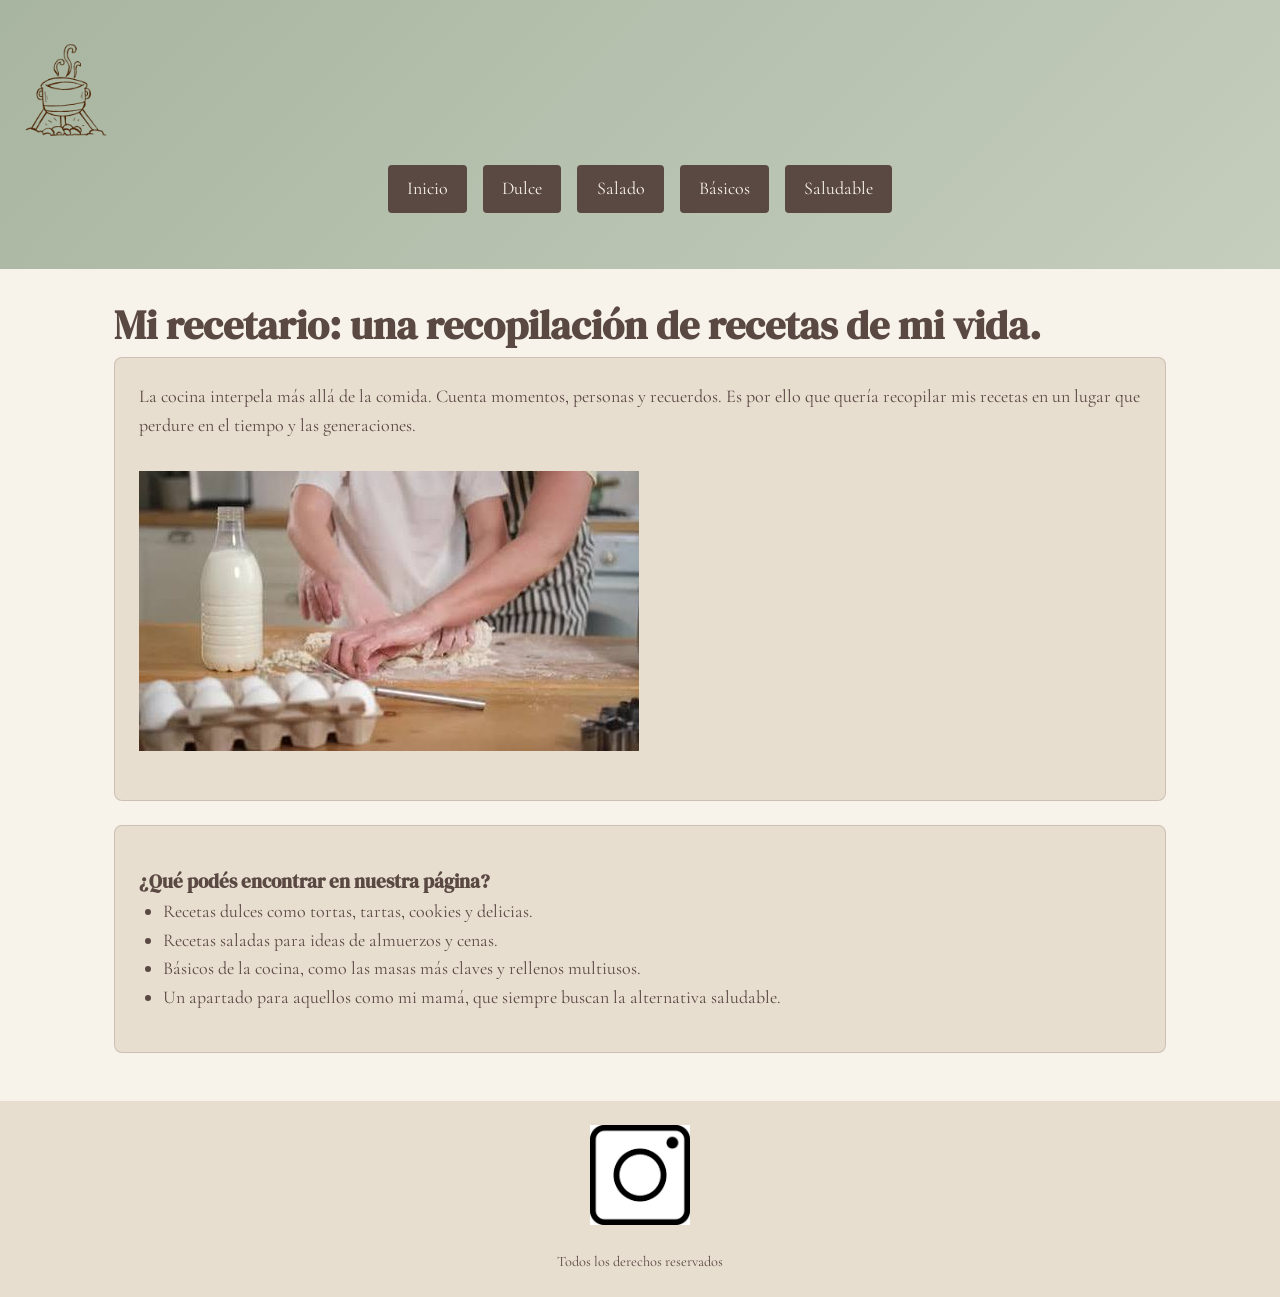
<file: index.html>
<!DOCTYPE html>
<html lang="es">

<head>
    <meta charset="UTF-8">
    <meta name="viewport" content="width=device-width, initial-scale=1.0">
    <title>Recetario | Inicio</title>
    <link rel="stylesheet" href="./styles/styles.css">
</head>

<body class="texto-general">

    <header class="encabezado-principal">

        <img
            class="foto-logo"
            src="./imagenes/logo.webp"
            alt="Logo de la página, un caldero sobre el fuego">

        <nav class="navegacion-principal">
            <ul class="lista-navegacion">
                <li><a class="btn-principal" href="#">Inicio</a></li>
                <li><a class="btn-principal" href="./pages/dulce.html">Dulce</a></li>
                <li><a class="btn-principal" href="./pages/salado.html">Salado</a></li>
                <li><a class="btn-principal" href="./pages/basicos.html">Básicos</a></li>
                <li><a class="btn-principal" href="./pages/saludable.html">Saludable</a></li>
            </ul>
        </nav>

    </header>

    <main class="contenido-principal">

        <h1 class="titulo-principal">
            Mi recetario: una recopilación de recetas de mi vida.
        </h1>

        <section class="seccion-presentacion">

            <article class="articulo-presentacion">
                <p class="parrafo-receta">
                    La cocina interpela más allá de la comida. Cuenta momentos,
                    personas y recuerdos. Es por ello que quería recopilar mis
                    recetas en un lugar que perdure en el tiempo y las generaciones.
                </p>
            </article>

            <img
                class="imagen-presentacion"
                src="./imagenes/familia-cocina.jpg"
                alt="Imagen de un adulto y un niño cocinando juntos">

        </section>


        <section class="seccion-informativa">

            <h2 class="subtitulo-receta">
                ¿Qué podés encontrar en nuestra página?
            </h2>

            <article class="articulo-informativo">
                <ul class="lista-categorias">
                    <li>Recetas dulces como tortas, tartas, cookies y delicias.</li>
                    <li>Recetas saladas para ideas de almuerzos y cenas.</li>
                    <li>Básicos de la cocina, como las masas más claves y rellenos multiusos.</li>
                    <li>Un apartado para aquellos como mi mamá, que siempre buscan la alternativa saludable.</li>
                </ul>
            </article>

        </section>

    </main>

    <footer class="pie-pagina">

        <ul class="lista-redes">
            <li> <a href="https://www.instagram.com/maggiealmiron_?utm_source=ig_web_button_share_sheet&stkn=ZDNlZDc0MzIxNw=="target="_blank"rel="noopener noreferrer">
                 <img class="foto-logo" src="./imagenes/instagram.png" alt="Logo de Instagram">
                </a>
            </li>
        </ul>

        <p class="texto-pie">Todos los derechos reservados</p>

    </footer>

</body>
</html>
</file>
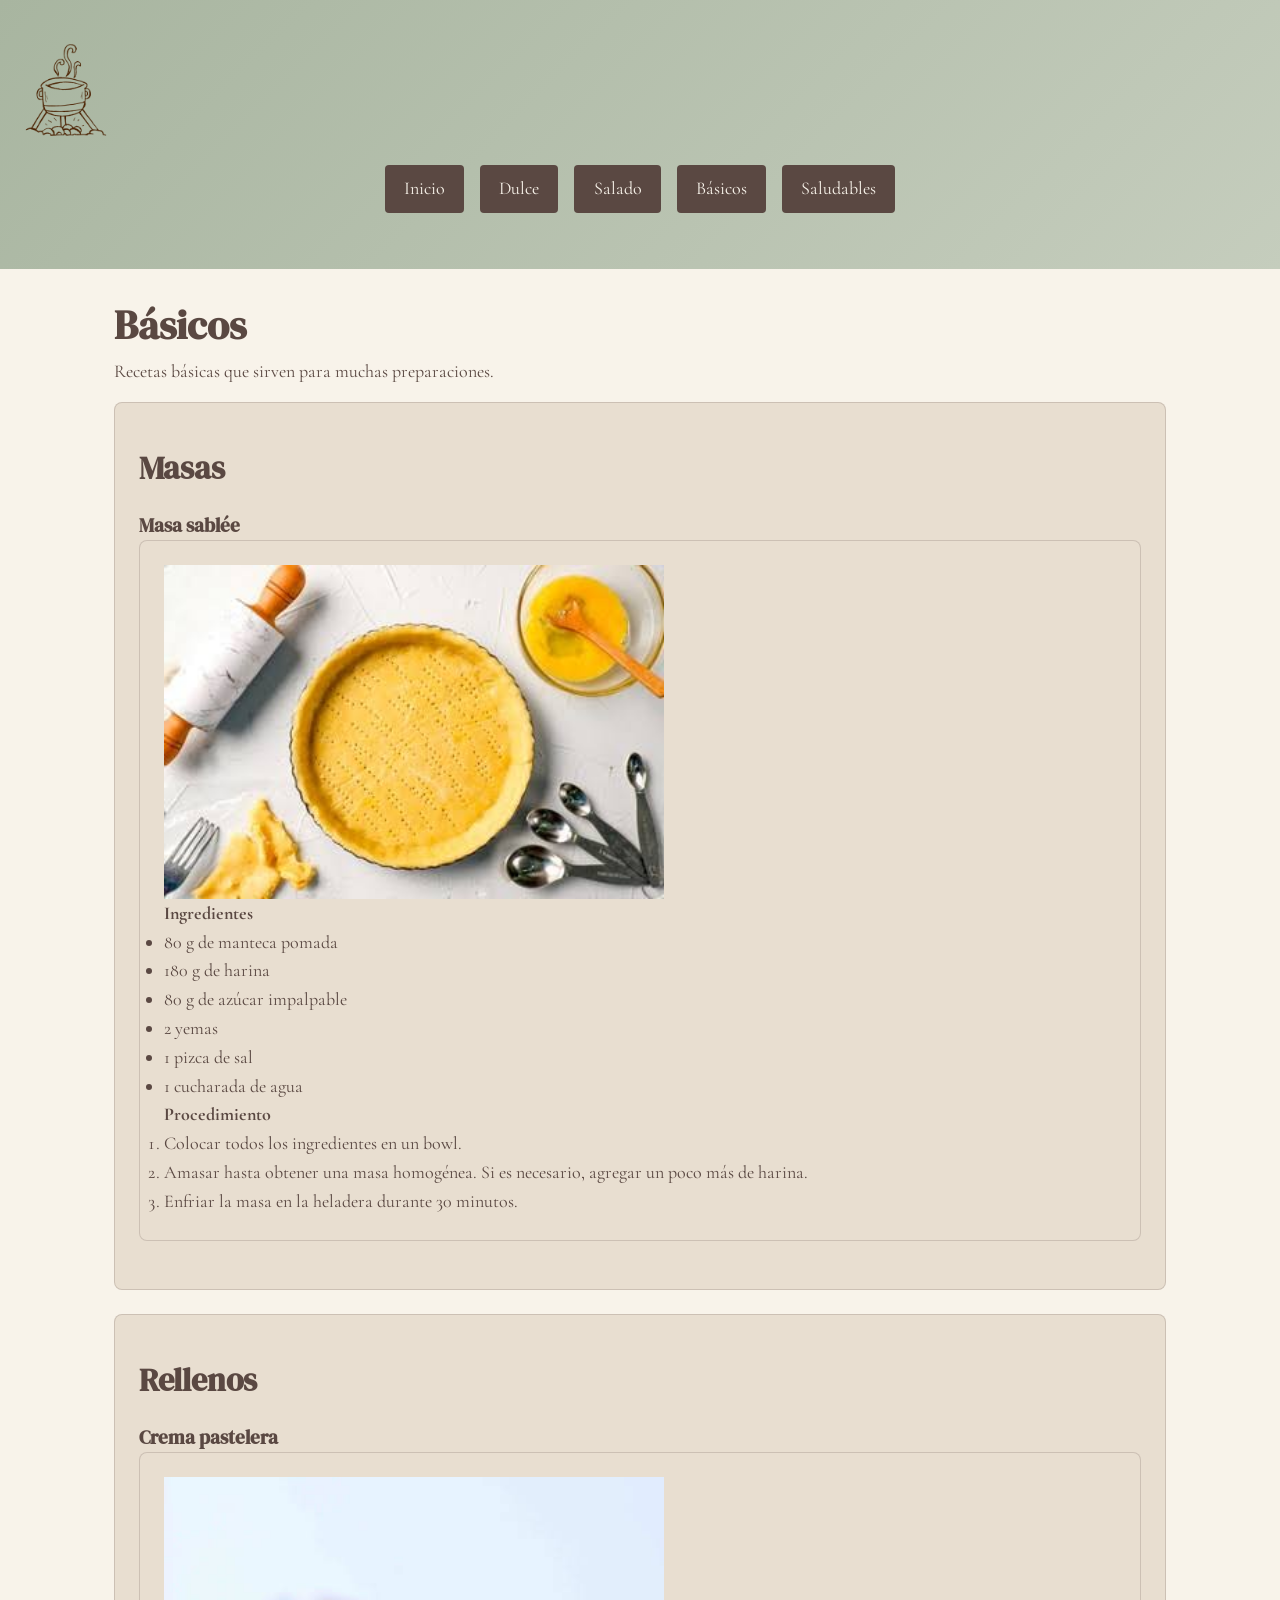
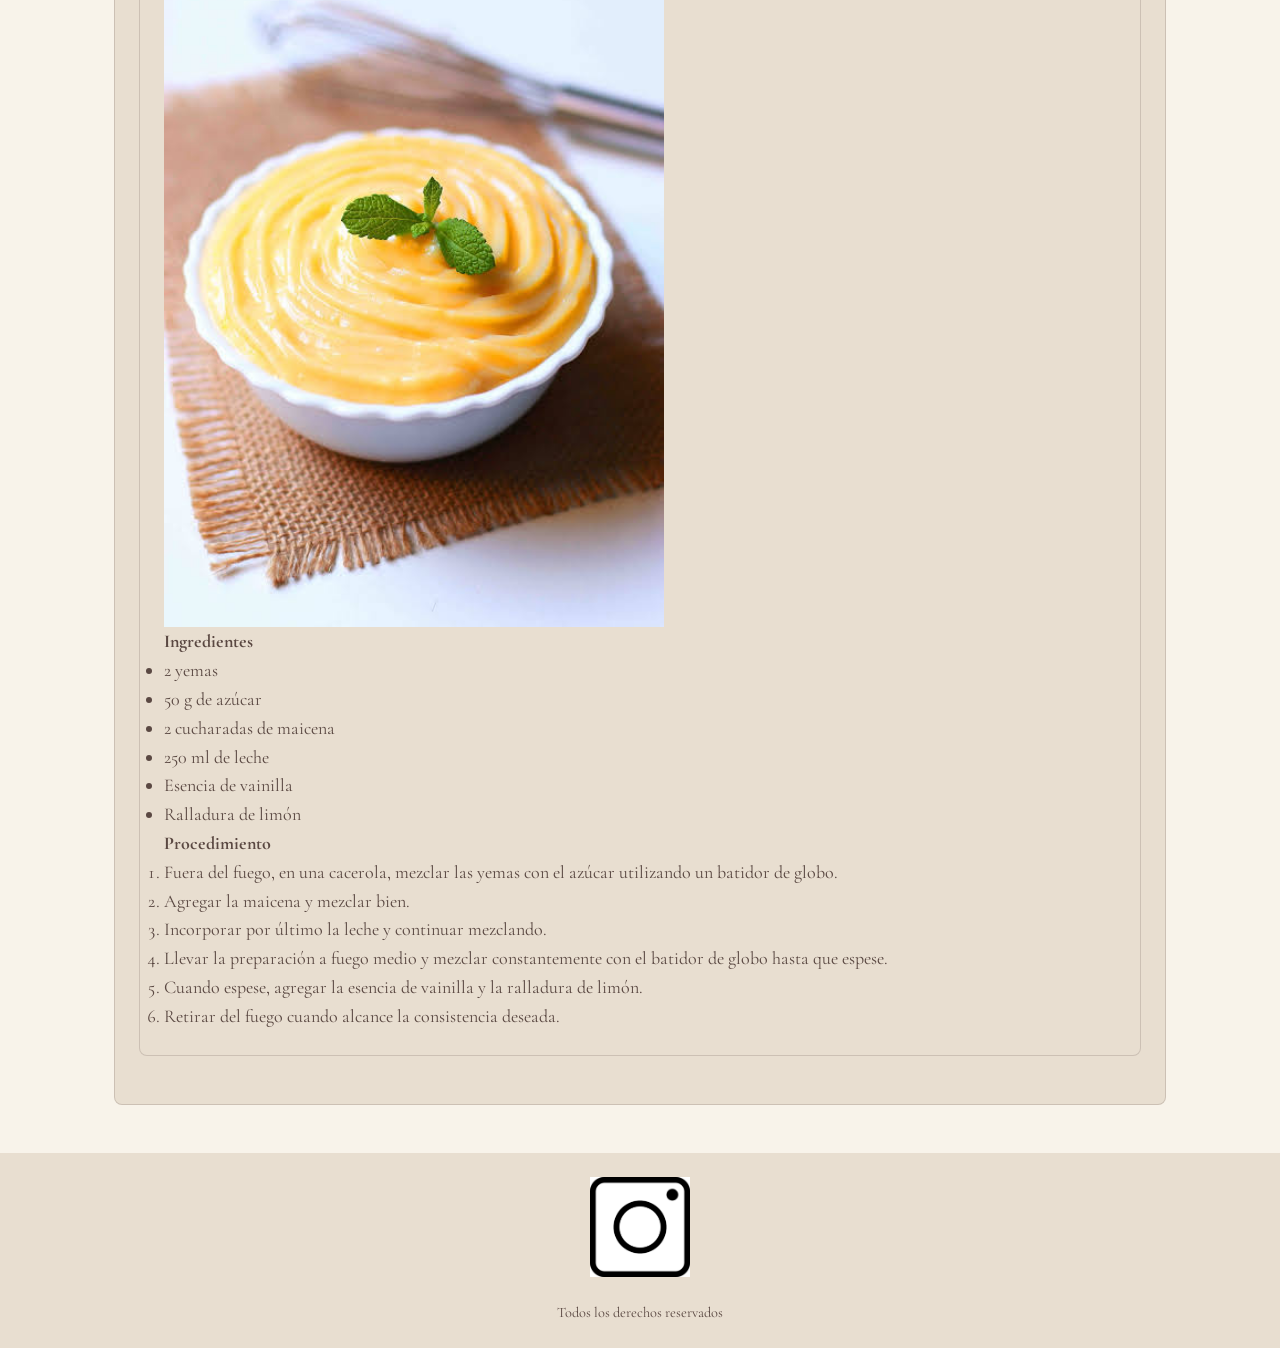
<file: pages/basicos.html>
<!DOCTYPE html>
<html lang="es">
<head>
    <meta charset="UTF-8">
    <meta name="viewport" content="width=device-width, initial-scale=1.0">
    <title>Recetario | Básicos</title>
    <link rel="stylesheet" href="../styles/styles.css">
</head>

<body class="texto-general">
    <header class="encabezado-principal">
        <img class="foto-logo" src="../imagenes/logo.webp" alt="Logo de la página, un caldero sobre el fuego">

        <nav class="navegacion-principal">
            <ul class="lista-navegacion">
                <li><a class="btn-principal" href="../index.html">Inicio</a></li>
                <li><a class="btn-principal" href="dulce.html">Dulce</a></li>
                <li><a class="btn-principal" href="salado.html">Salado</a></li>
                <li><a class="btn-principal" href="#">Básicos</a></li>
                <li><a class="btn-principal" href="saludable.html">Saludables</a></li>
            </ul>
        </nav>
    </header>

    <main class="contenido-principal">
        <h1 class="titulo-principal">Básicos</h1>
        <p class="parrafo-receta">Recetas básicas que sirven para muchas preparaciones.</p>

        <section class="seccion-receta">
            <h2 class="subtitulo-categoria">Masas</h2>

            <article class="articulo-informativo">
                <h3 class="subtitulo-receta" id="masa-sablee">Masa sablée</h3>

                <section class="seccion-receta">
                    <img class="foto-receta imagen-general" src="../imagenes/masa_sablee.jpg" alt="Foto de una tartera con masa sablée estirada por encima.">

                    <h4>Ingredientes</h4>
                    <ul>
                        <li>80 g de manteca pomada</li>
                        <li>180 g de harina</li>
                        <li>80 g de azúcar impalpable</li>
                        <li>2 yemas</li>
                        <li>1 pizca de sal</li>
                        <li>1 cucharada de agua</li>
                    </ul>

                    <h4>Procedimiento</h4>
                    <ol>
                        <li>Colocar todos los ingredientes en un bowl.</li>
                        <li>Amasar hasta obtener una masa homogénea. Si es necesario, agregar un poco más de harina.</li>
                        <li>Enfriar la masa en la heladera durante 30 minutos.</li>
                    </ol>
                </section>
            </article>
        </section>

        <section class="seccion-receta">
            <h2 class="subtitulo-categoria">Rellenos</h2>

            <article class="articulo-informativo">
                <h3 class="subtitulo-receta" id="crema-pastelera">Crema pastelera</h3>

                <section class="seccion-receta">
                    <img class="foto-receta imagen-general" src="../imagenes/pastelera.jpg" alt="Foto de un bowl con crema pastelera.">

                    <h4>Ingredientes</h4>
                    <ul>
                        <li>2 yemas</li>
                        <li>50 g de azúcar</li>
                        <li>2 cucharadas de maicena</li>
                        <li>250 ml de leche</li>
                        <li>Esencia de vainilla</li>
                        <li>Ralladura de limón</li>
                    </ul>

                    <h4>Procedimiento</h4>
                    <ol>
                        <li>Fuera del fuego, en una cacerola, mezclar las yemas con el azúcar utilizando un batidor de globo.</li>
                        <li>Agregar la maicena y mezclar bien.</li>
                        <li>Incorporar por último la leche y continuar mezclando.</li>
                        <li>Llevar la preparación a fuego medio y mezclar constantemente con el batidor de globo hasta que espese.</li>
                        <li>Cuando espese, agregar la esencia de vainilla y la ralladura de limón.</li>
                        <li>Retirar del fuego cuando alcance la consistencia deseada.</li>
                    </ol>
                </section>
            </article>
        </section>
    </main>

    <footer class="pie-pagina">
        <ul class="lista-redes">
            <li>
                <a href="https://www.instagram.com/maggiealmiron_?utm_source=ig_web_button_share_sheet&stkn=ZDNlZDc0MzIxNw==" target="_blank" rel="noopener noreferrer">
                    <img class= "foto-logo" src="../imagenes/instagram.png" alt="Logo de Instagram">
                </a>
            </li>
        </ul>

        <p class="texto-pie">Todos los derechos reservados</p>
    </footer>
</body>
</html>
</file>
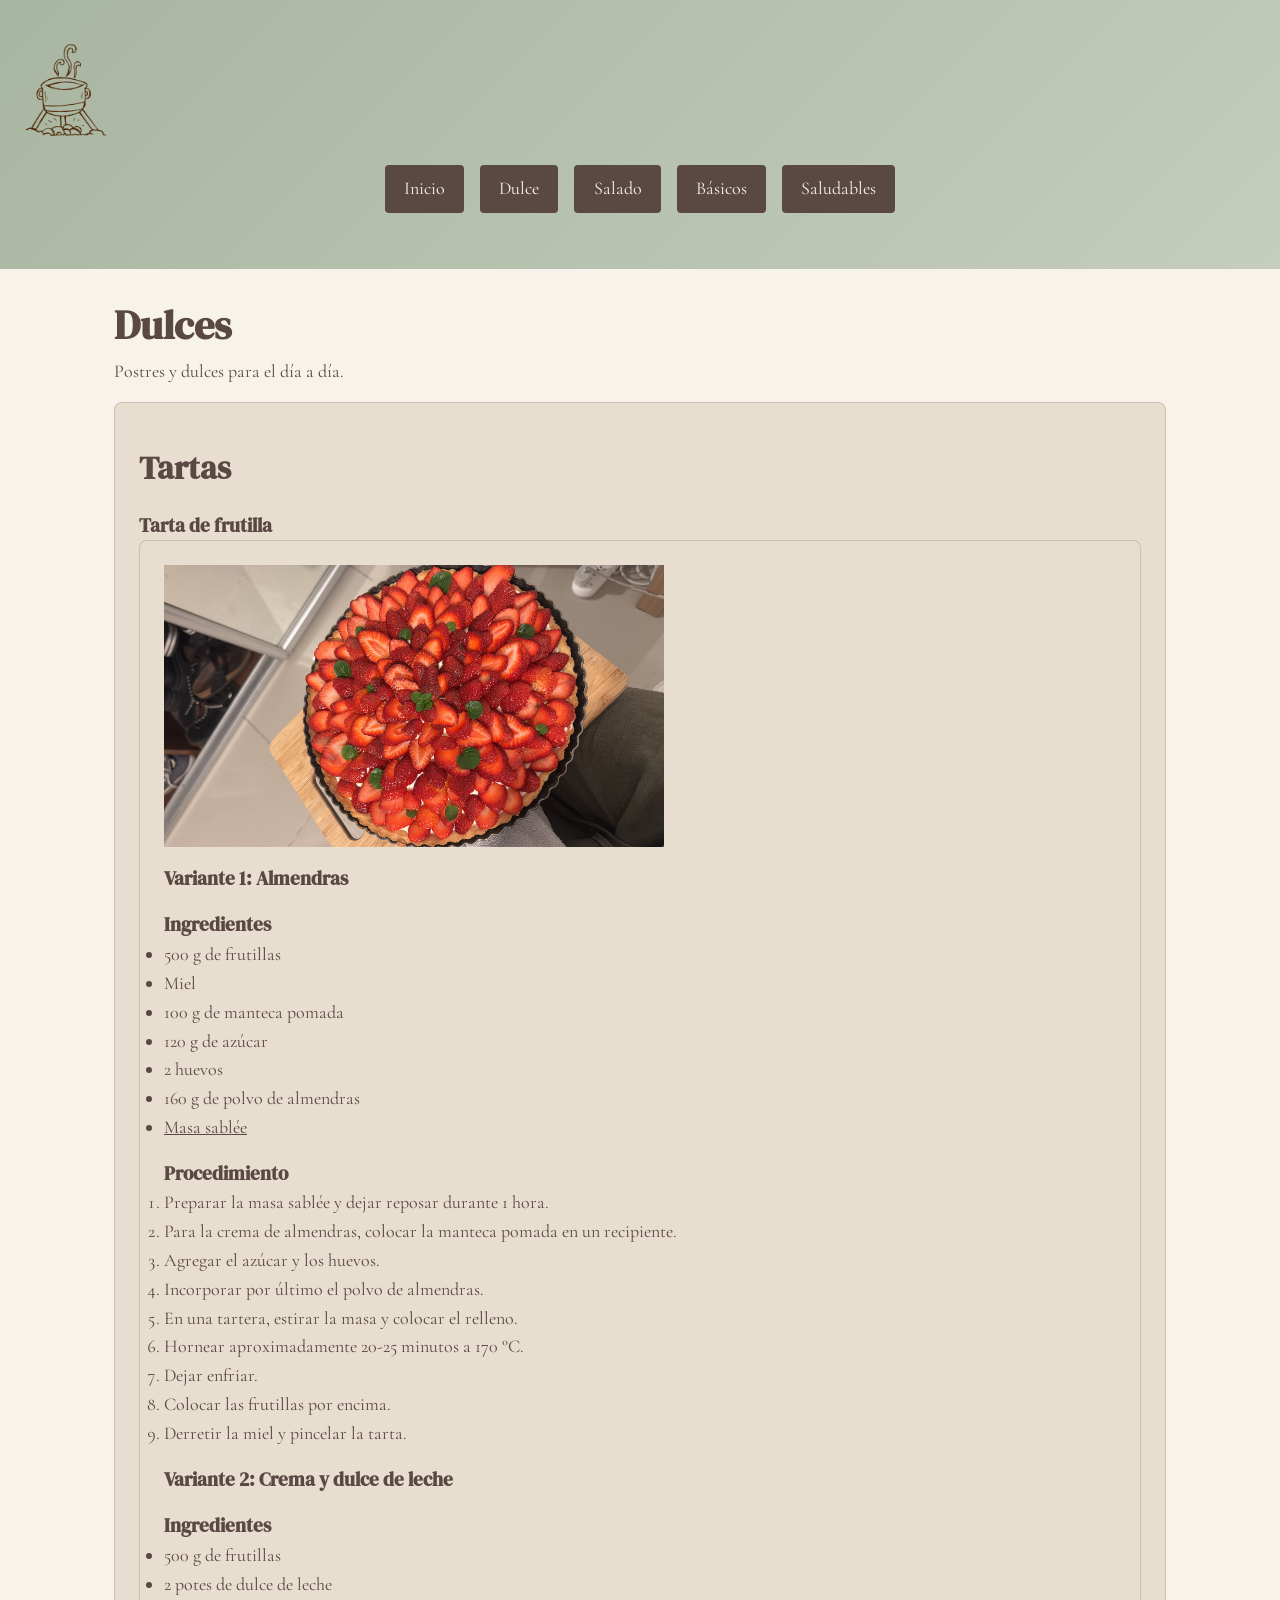
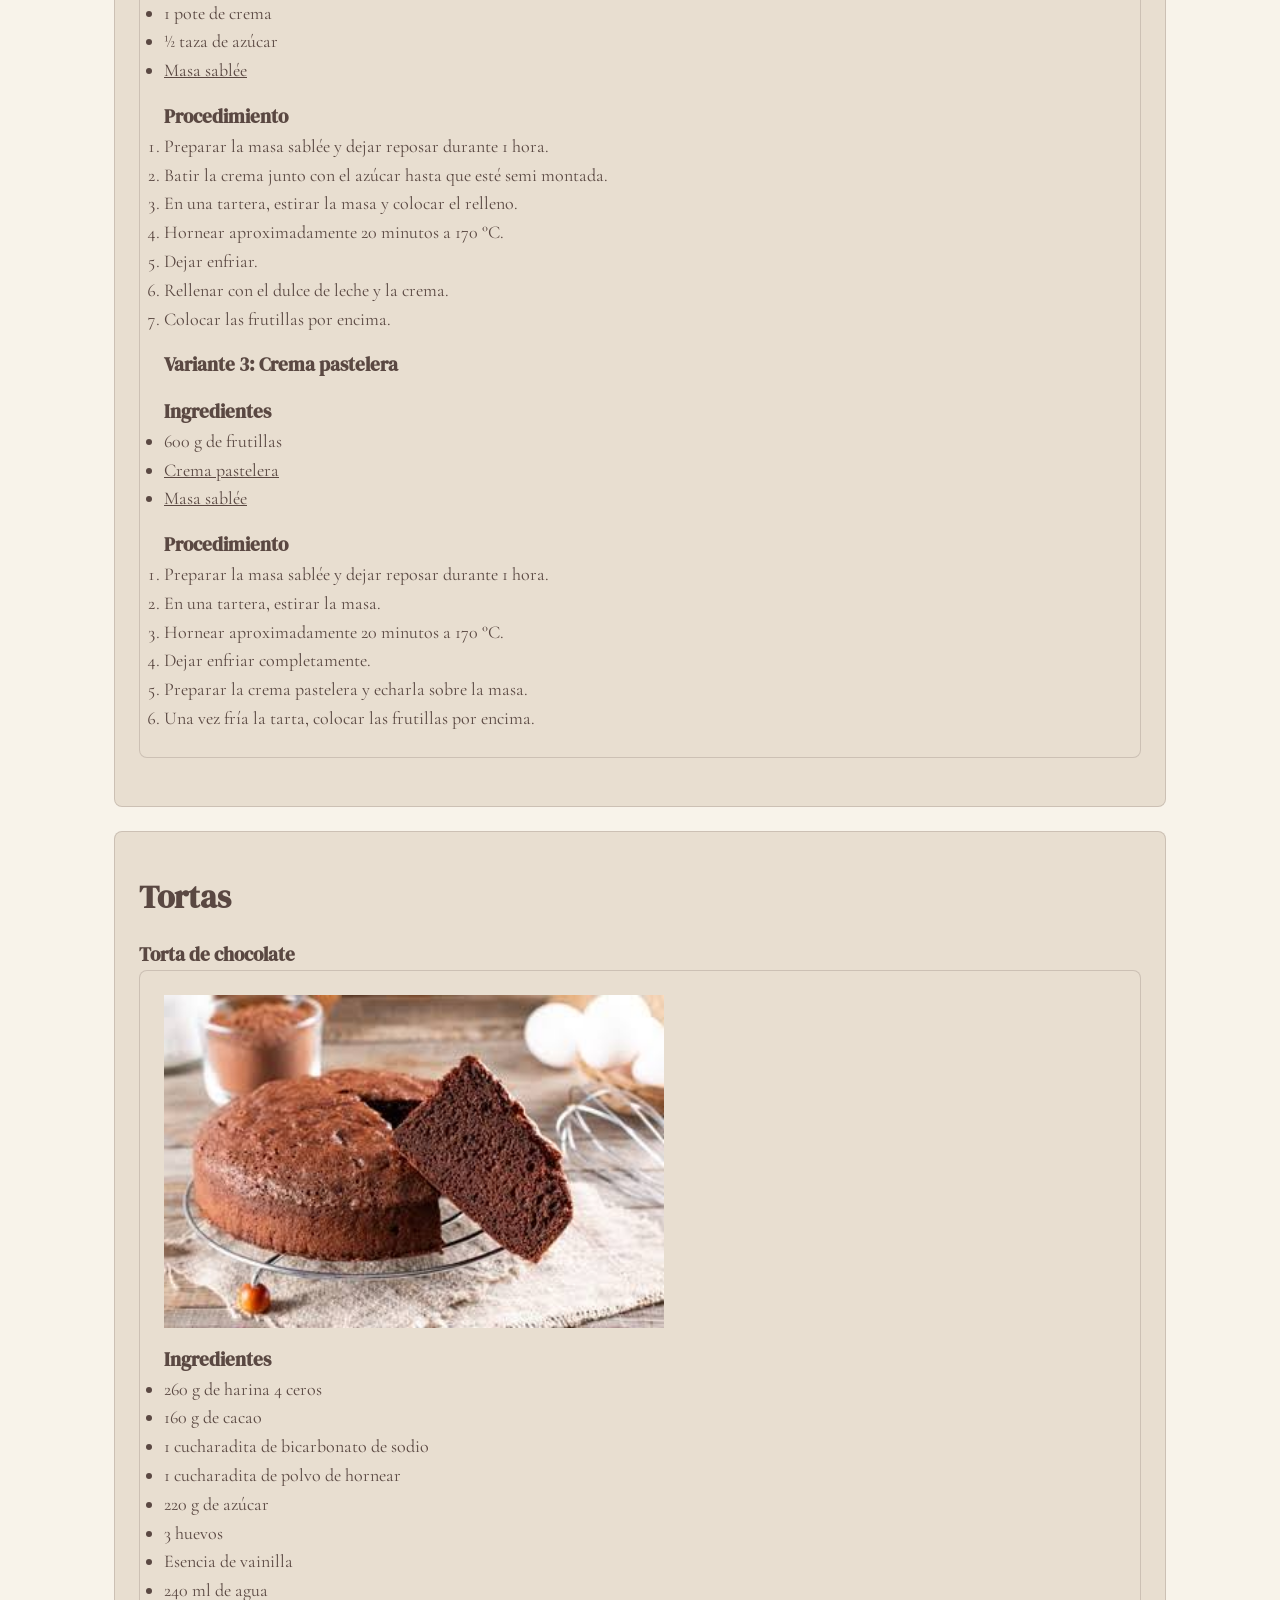
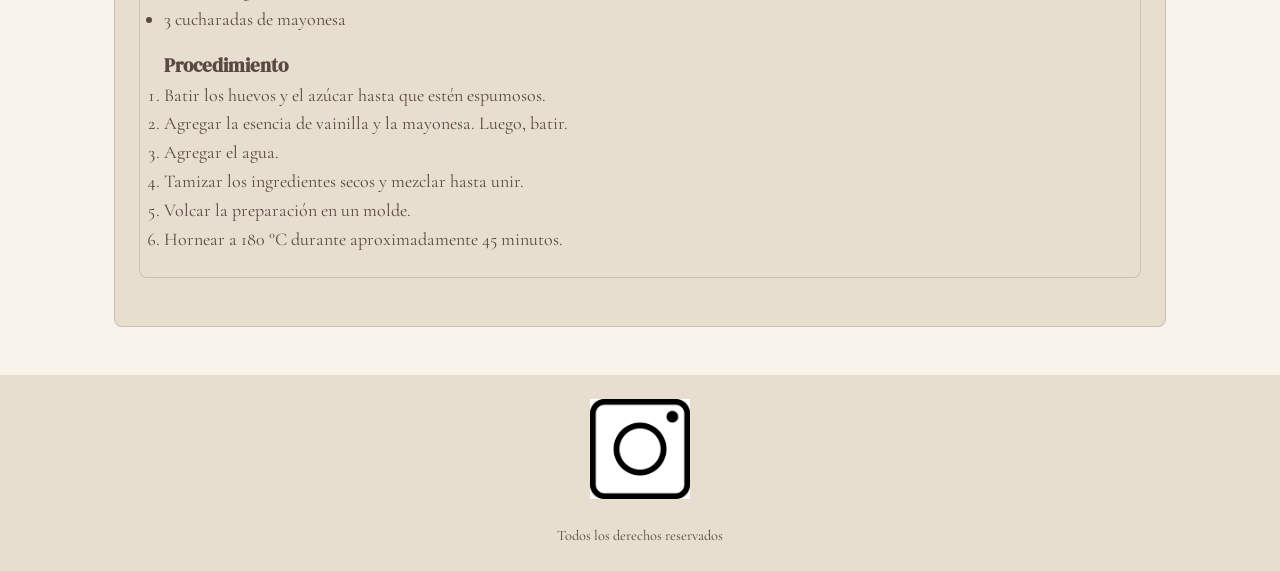
<file: pages/dulce.html>
<!DOCTYPE html>
<html lang="es">
<head>
    <meta charset="UTF-8">
    <meta name="viewport" content="width=device-width, initial-scale=1.0">
    <title>Recetario | Dulce</title>
    <link rel="stylesheet" href="../styles/styles.css">
</head>

<body class="texto-general">
    <header class="encabezado-principal">
        <img class="foto-logo" src="../imagenes/logo.webp" alt="Logo de la página, un caldero sobre el fuego">

        <nav class="navegacion-principal">
            <ul class="lista-navegacion">
                <li><a class="btn-principal" href="../index.html">Inicio</a></li>
                <li><a class="btn-principal" href="#">Dulce</a></li>
                <li><a class="btn-principal" href="salado.html">Salado</a></li>
                <li><a class="btn-principal" href="basicos.html">Básicos</a></li>
                <li><a class="btn-principal" href="saludable.html">Saludables</a></li>
            </ul>
        </nav>
    </header>

    <main class="contenido-principal">
        <h1 class="titulo-principal">Dulces</h1>
        <p class="parrafo-receta">Postres y dulces para el día a día.</p>

        <section class="seccion-receta">
            <h2 class="subtitulo-categoria">Tartas</h2>

            <article class="articulo-informativo">
                <h3 class="subtitulo-receta">Tarta de frutilla</h3>

                <section class="seccion-receta">
                    <img class="foto-receta imagen-general" src="../imagenes/tarta_fr_1.JPG" alt="Foto de una tarta de frutilla">

                    <h4 class="subtitulo-receta">Variante 1: Almendras</h4>
                    <h5 class="subtitulo-receta">Ingredientes</h5>
                    <ul>
                        <li>500 g de frutillas</li>
                        <li>Miel</li>
                        <li>100 g de manteca pomada</li>
                        <li>120 g de azúcar</li>
                        <li>2 huevos</li>
                        <li>160 g de polvo de almendras</li>
                        <li><a class="enlace-receta" href="basicos.html#masa-sablee">Masa sablée</a></li>
                    </ul>

                    <h4 class="subtitulo-receta">Procedimiento</h4>
                    <ol>
                        <li>Preparar la masa sablée y dejar reposar durante 1 hora.</li>
                        <li>Para la crema de almendras, colocar la manteca pomada en un recipiente.</li>
                        <li>Agregar el azúcar y los huevos.</li>
                        <li>Incorporar por último el polvo de almendras.</li>
                        <li>En una tartera, estirar la masa y colocar el relleno.</li>
                        <li>Hornear aproximadamente 20-25 minutos a 170 °C.</li>
                        <li>Dejar enfriar.</li>
                        <li>Colocar las frutillas por encima.</li>
                        <li>Derretir la miel y pincelar la tarta.</li>
                    </ol>

                    <h4 class="subtitulo-receta">Variante 2: Crema y dulce de leche</h4>
                    <h5 class="subtitulo-receta">Ingredientes</h5>
                    <ul>
                        <li>500 g de frutillas</li>
                        <li>2 potes de dulce de leche</li>
                        <li>1 pote de crema</li>
                        <li>½ taza de azúcar</li>
                        <li><a class="enlace-receta" href="basicos.html#masa-sablee">Masa sablée</a></li>
                    </ul>

                    <h4 class="subtitulo-receta">Procedimiento</h4>
                    <ol>
                        <li>Preparar la masa sablée y dejar reposar durante 1 hora.</li>
                        <li>Batir la crema junto con el azúcar hasta que esté semi montada.</li>
                        <li>En una tartera, estirar la masa y colocar el relleno.</li>
                        <li>Hornear aproximadamente 20 minutos a 170 °C.</li>
                        <li>Dejar enfriar.</li>
                        <li>Rellenar con el dulce de leche y la crema.</li>
                        <li>Colocar las frutillas por encima.</li>
                    </ol>

                    <h4 class="subtitulo-receta">Variante 3: Crema pastelera</h4>
                    <h5 class="subtitulo-receta">Ingredientes</h5>
                    <ul>
                        <li>600 g de frutillas</li>
                        <li><a class="enlace-receta" href="basicos.html#crema-pastelera">Crema pastelera</a></li>
                        <li><a class="enlace-receta" href="basicos.html#masa-sablee">Masa sablée</a></li>
                    </ul>

                    <h4 class="subtitulo-receta">Procedimiento</h4>
                    <ol>
                        <li>Preparar la masa sablée y dejar reposar durante 1 hora.</li>
                        <li>En una tartera, estirar la masa.</li>
                        <li>Hornear aproximadamente 20 minutos a 170 °C.</li>
                        <li>Dejar enfriar completamente.</li>
                        <li>Preparar la crema pastelera y echarla sobre la masa.</li>
                        <li>Una vez fría la tarta, colocar las frutillas por encima.</li>
                    </ol>
                </section>
            </article>
        </section>

        <section class="seccion-receta">
            <h2 class="subtitulo-categoria">Tortas</h2>

            <article class="articulo-informativo">
                <h3 class="subtitulo-receta">Torta de chocolate</h3>

                <section class="seccion-receta">
                    <img class="foto-receta imagen-general" src="../imagenes/torta_ch.jpg" alt="Foto de una torta de chocolate">

                    <h4 class="subtitulo-receta">Ingredientes</h4>
                    <ul>
                        <li>260 g de harina 4 ceros</li>
                        <li>160 g de cacao</li>
                        <li>1 cucharadita de bicarbonato de sodio</li>
                        <li>1 cucharadita de polvo de hornear</li>
                        <li>220 g de azúcar</li>
                        <li>3 huevos</li>
                        <li>Esencia de vainilla</li>
                        <li>240 ml de agua</li>
                        <li>3 cucharadas de mayonesa</li>
                    </ul>

                    <h4 class="subtitulo-receta">Procedimiento</h4>
                    <ol>
                        <li>Batir los huevos y el azúcar hasta que estén espumosos.</li>
                        <li>Agregar la esencia de vainilla y la mayonesa. Luego, batir.</li>
                        <li>Agregar el agua.</li>
                        <li>Tamizar los ingredientes secos y mezclar hasta unir.</li>
                        <li>Volcar la preparación en un molde.</li>
                        <li>Hornear a 180 °C durante aproximadamente 45 minutos.</li>
                    </ol>
                </section>
            </article>
        </section>
    </main>

    <footer class="pie-pagina">
        <ul class="lista-redes">
            <li>
                <a href="https://www.instagram.com/maggiealmiron_?utm_source=ig_web_button_share_sheet&stkn=ZDNlZDc0MzIxNw==" target="_blank" rel="noopener noreferrer">
                    <img class= "foto-logo" src="../imagenes/instagram.png" alt="Logo de Instagram">
                </a>
            </li>
        </ul>

        <p class="texto-pie">Todos los derechos reservados</p>
    </footer>
</body>
</html>
</file>
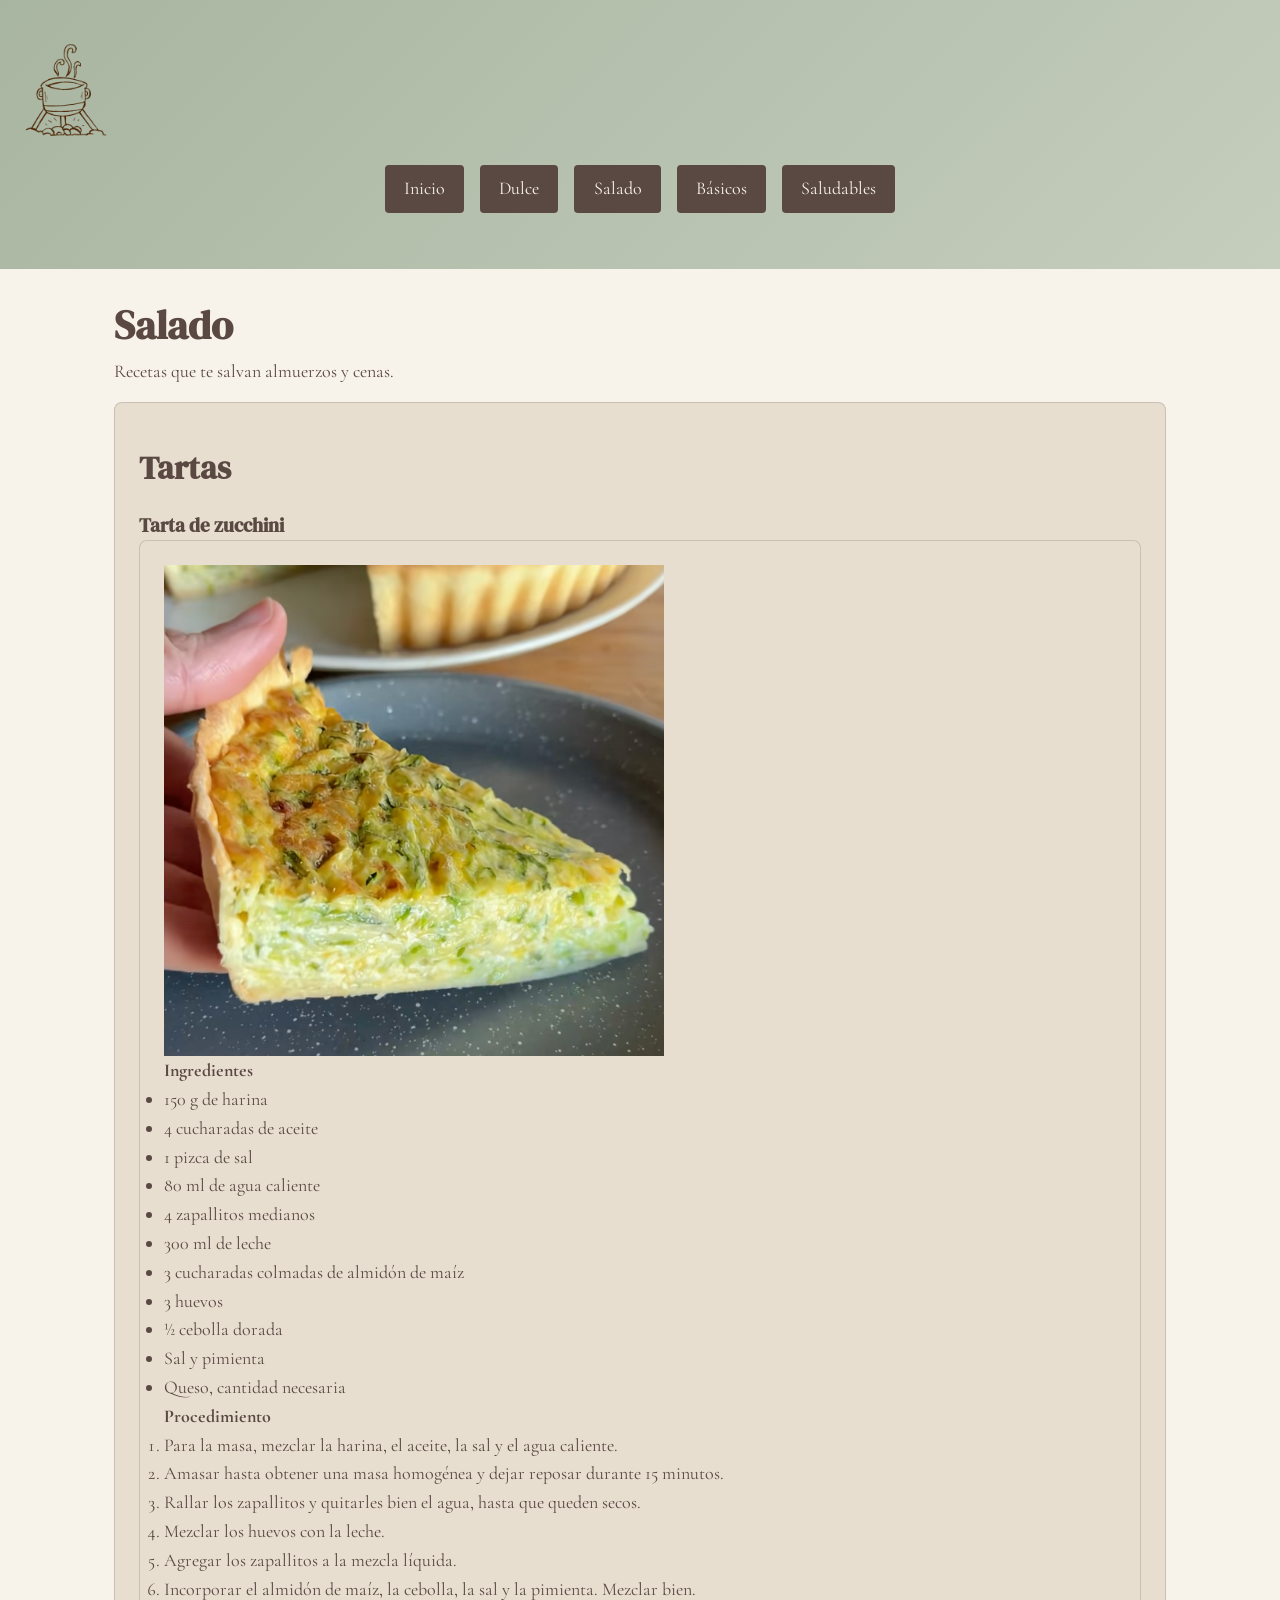
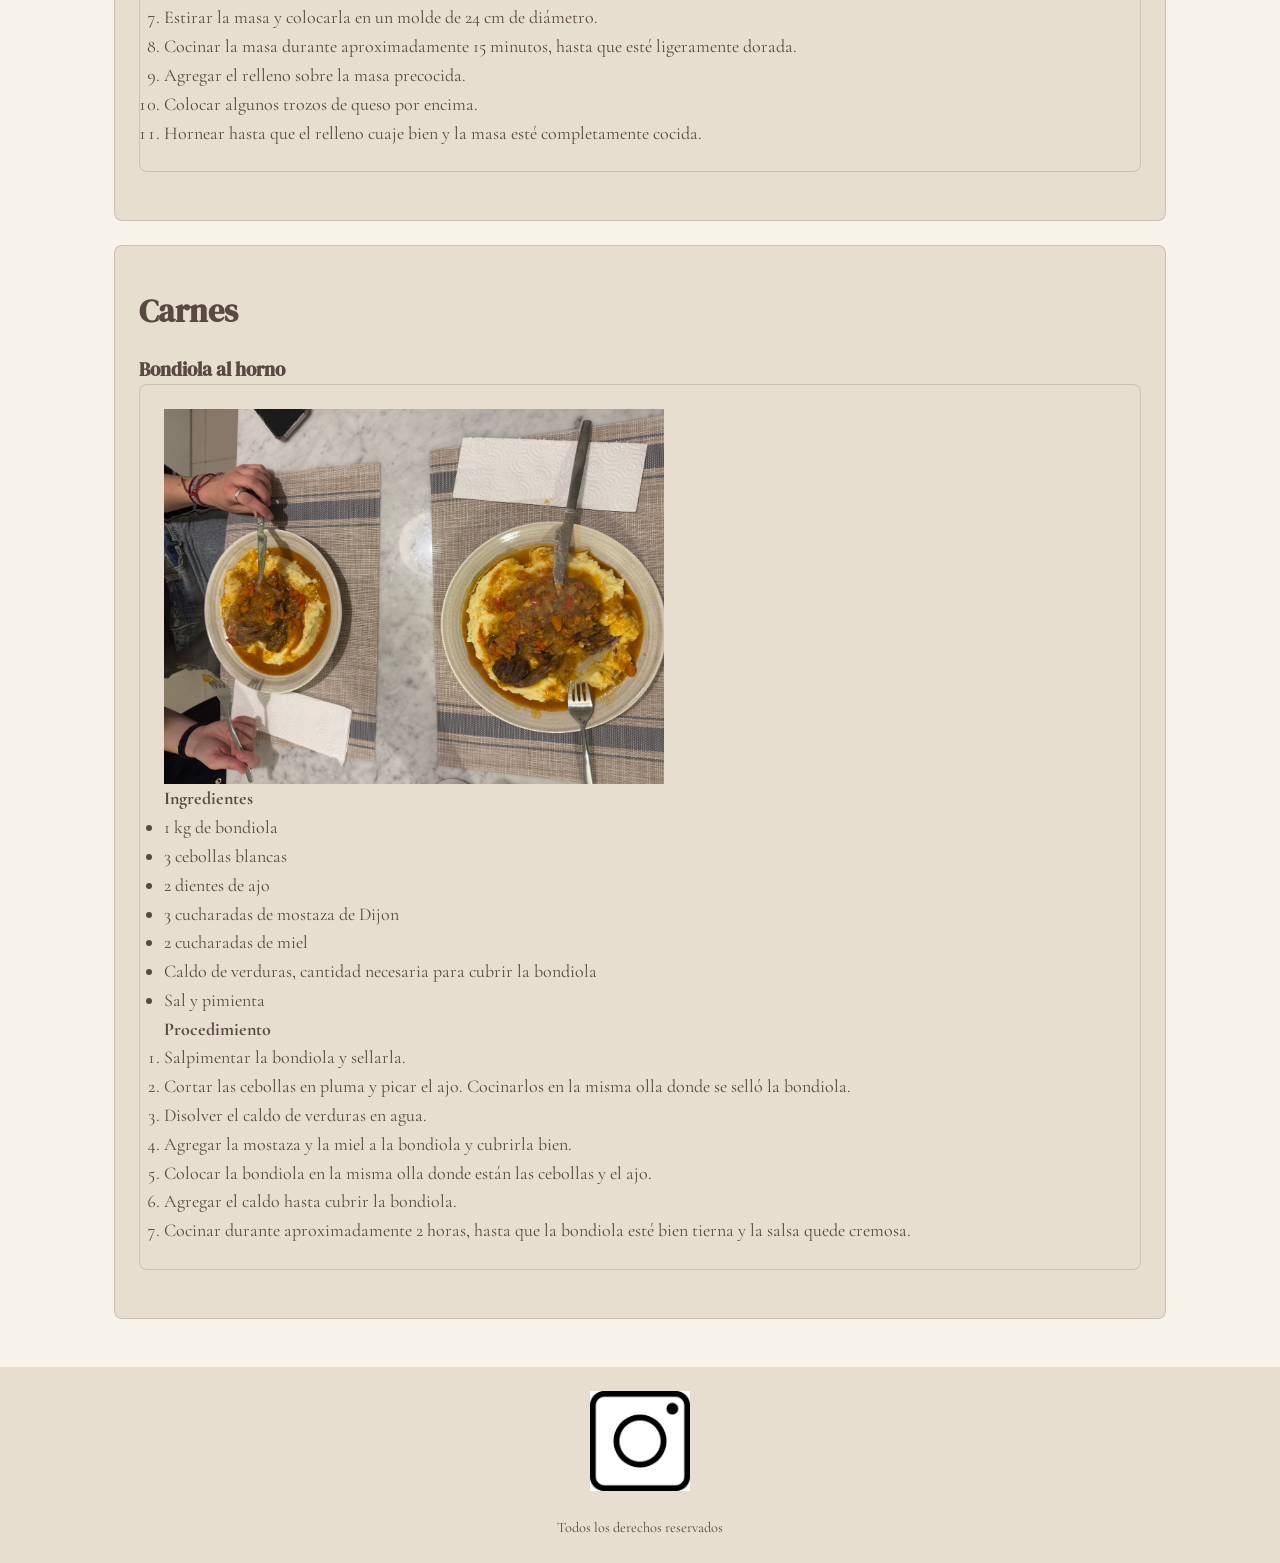
<file: pages/salado.html>
<!DOCTYPE html>
<html lang="es">
<head>
    <meta charset="UTF-8">
    <meta name="viewport" content="width=device-width, initial-scale=1.0">
    <title>Recetario | Salado</title>
    <link rel="stylesheet" href="../styles/styles.css">
</head>

<body class="texto-general">
    <header class="encabezado-principal">
        <img class="foto-logo" src="../imagenes/logo.webp" alt="Logo de la página, un caldero sobre el fuego">

        <nav class="navegacion-principal">
            <ul class="lista-navegacion">
                <li><a class="btn-principal" href="../index.html">Inicio</a></li>
                <li><a class="btn-principal" href="dulce.html">Dulce</a></li>
                <li><a class="btn-principal" href="#">Salado</a></li>
                <li><a class="btn-principal" href="basicos.html">Básicos</a></li>
                <li><a class="btn-principal" href="saludable.html">Saludables</a></li>
            </ul>
        </nav>
    </header>

    <main class="contenido-principal">
        <h1 class="titulo-principal">Salado</h1>
        <p class="parrafo-receta">Recetas que te salvan almuerzos y cenas.</p>

        <section class="seccion-receta">
            <h2 class="subtitulo-categoria">Tartas</h2>

            <article class="articulo-informativo">
                <h3 class="subtitulo-receta">Tarta de zucchini</h3>

                <section class="seccion-receta">
                    <img class="foto-receta imagen-general" src="../imagenes/tarta-zuchini.png" alt="Foto de una tarta de zucchini">

                    <h4>Ingredientes</h4>
                    <ul>
                        <li>150 g de harina</li>
                        <li>4 cucharadas de aceite</li>
                        <li>1 pizca de sal</li>
                        <li>80 ml de agua caliente</li>
                        <li>4 zapallitos medianos</li>
                        <li>300 ml de leche</li>
                        <li>3 cucharadas colmadas de almidón de maíz</li>
                        <li>3 huevos</li>
                        <li>½ cebolla dorada</li>
                        <li>Sal y pimienta</li>
                        <li>Queso, cantidad necesaria</li>
                    </ul>

                    <h4>Procedimiento</h4>
                    <ol>
                        <li>Para la masa, mezclar la harina, el aceite, la sal y el agua caliente.</li>
                        <li>Amasar hasta obtener una masa homogénea y dejar reposar durante 15 minutos.</li>
                        <li>Rallar los zapallitos y quitarles bien el agua, hasta que queden secos.</li>
                        <li>Mezclar los huevos con la leche.</li>
                        <li>Agregar los zapallitos a la mezcla líquida.</li>
                        <li>Incorporar el almidón de maíz, la cebolla, la sal y la pimienta. Mezclar bien.</li>
                        <li>Estirar la masa y colocarla en un molde de 24 cm de diámetro.</li>
                        <li>Cocinar la masa durante aproximadamente 15 minutos, hasta que esté ligeramente dorada.</li>
                        <li>Agregar el relleno sobre la masa precocida.</li>
                        <li>Colocar algunos trozos de queso por encima.</li>
                        <li>Hornear hasta que el relleno cuaje bien y la masa esté completamente cocida.</li>
                    </ol>
                </section>
            </article>
        </section>

        <section class="seccion-receta">
            <h2 class="subtitulo-categoria">Carnes</h2>

            <article class="articulo-informativo">
                <h3 class="subtitulo-receta">Bondiola al horno</h3>

                <section class="seccion-receta">
                    <img class="foto-receta imagen-general" src="../imagenes/bondiola.JPG" alt="Foto de unos platos con bondiola sobre un puré de papas">

                    <h4>Ingredientes</h4>
                    <ul>
                        <li>1 kg de bondiola</li>
                        <li>3 cebollas blancas</li>
                        <li>2 dientes de ajo</li>
                        <li>3 cucharadas de mostaza de Dijon</li>
                        <li>2 cucharadas de miel</li>
                        <li>Caldo de verduras, cantidad necesaria para cubrir la bondiola</li>
                        <li>Sal y pimienta</li>
                    </ul>

                    <h4>Procedimiento</h4>
                    <ol>
                        <li>Salpimentar la bondiola y sellarla.</li>
                        <li>Cortar las cebollas en pluma y picar el ajo. Cocinarlos en la misma olla donde se selló la bondiola.</li>
                        <li>Disolver el caldo de verduras en agua.</li>
                        <li>Agregar la mostaza y la miel a la bondiola y cubrirla bien.</li>
                        <li>Colocar la bondiola en la misma olla donde están las cebollas y el ajo.</li>
                        <li>Agregar el caldo hasta cubrir la bondiola.</li>
                        <li>Cocinar durante aproximadamente 2 horas, hasta que la bondiola esté bien tierna y la salsa quede cremosa.</li>
                    </ol>
                </section>
            </article>
        </section>
    </main>

   <footer class="pie-pagina">
        <ul class="lista-redes">
            <li>
                <a href="https://www.instagram.com/maggiealmiron_?utm_source=ig_web_button_share_sheet&stkn=ZDNlZDc0MzIxNw==" target="_blank" rel="noopener noreferrer">
                    <img class= "foto-logo" src="../imagenes/instagram.png" alt="Logo de Instagram">
                </a>
            </li>
        </ul>

        <p class="texto-pie">Todos los derechos reservados</p>
    </footer>
</body>
</html>
</file>
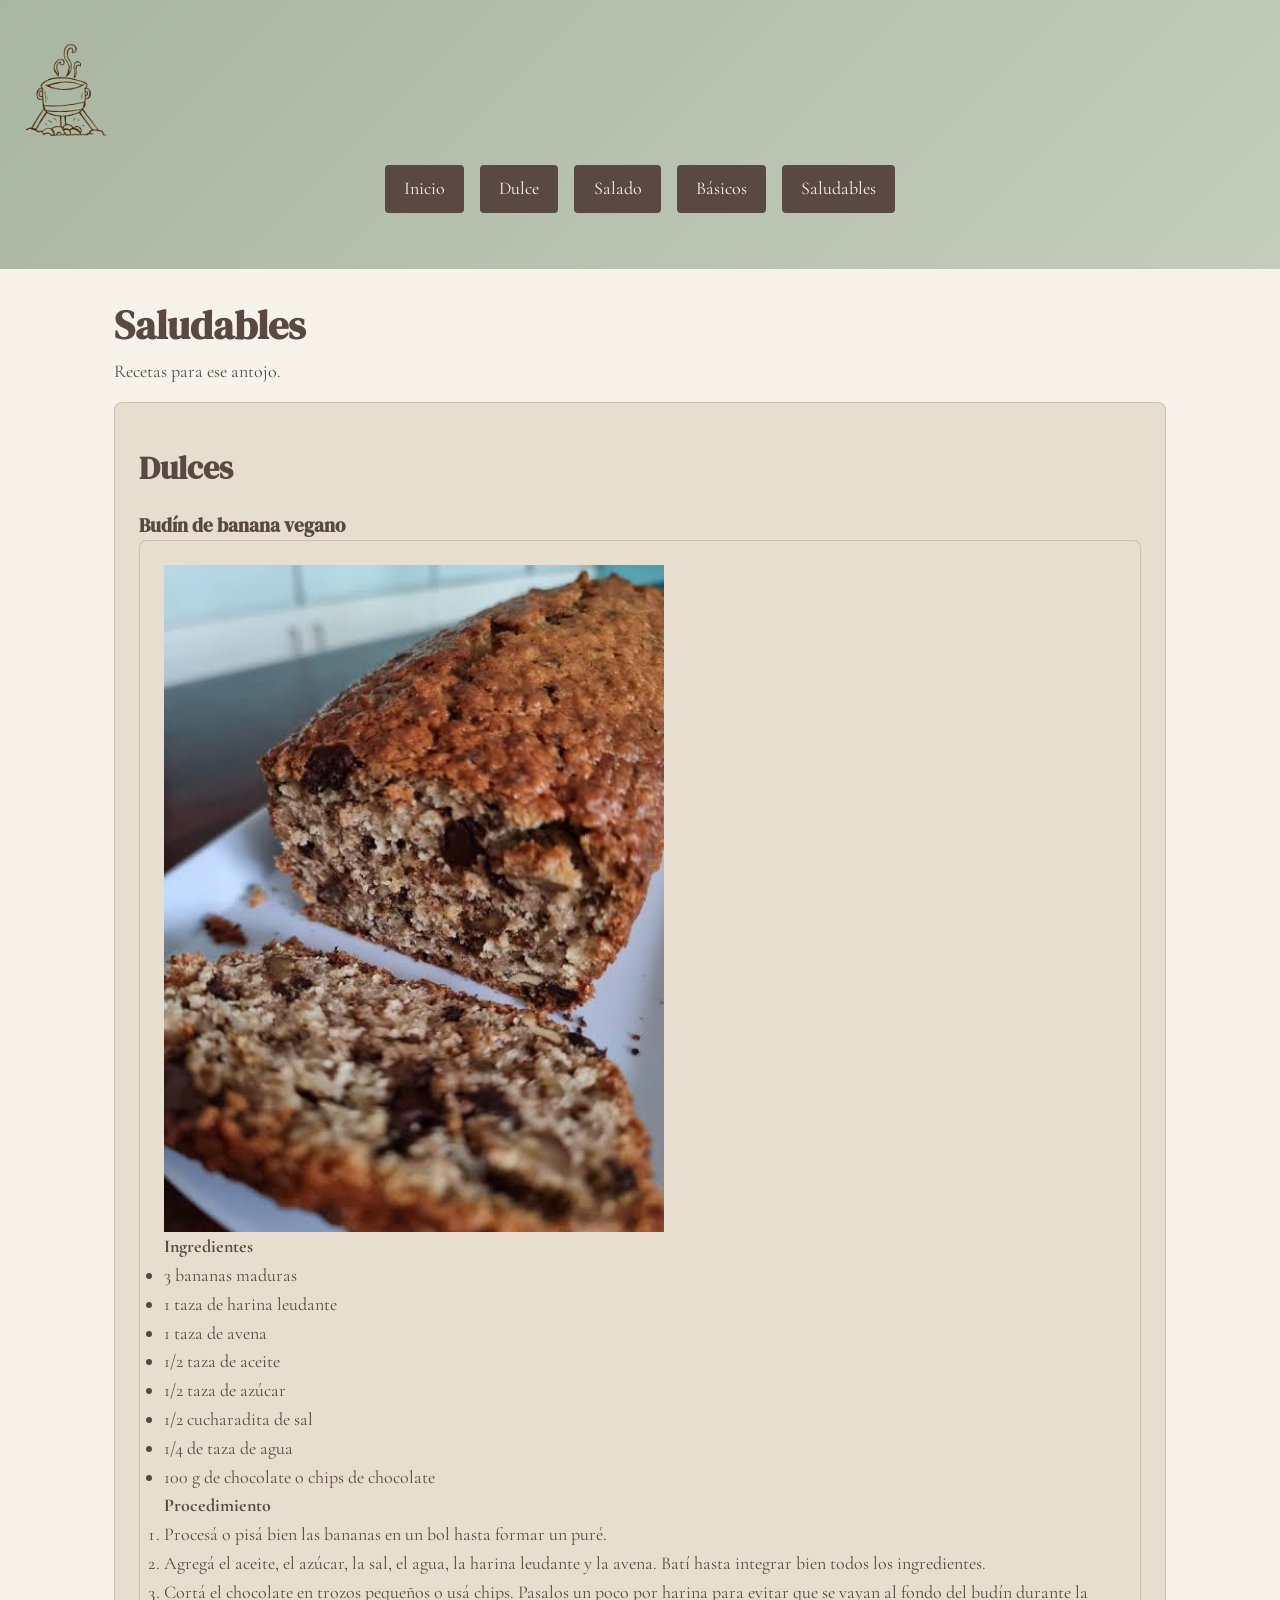
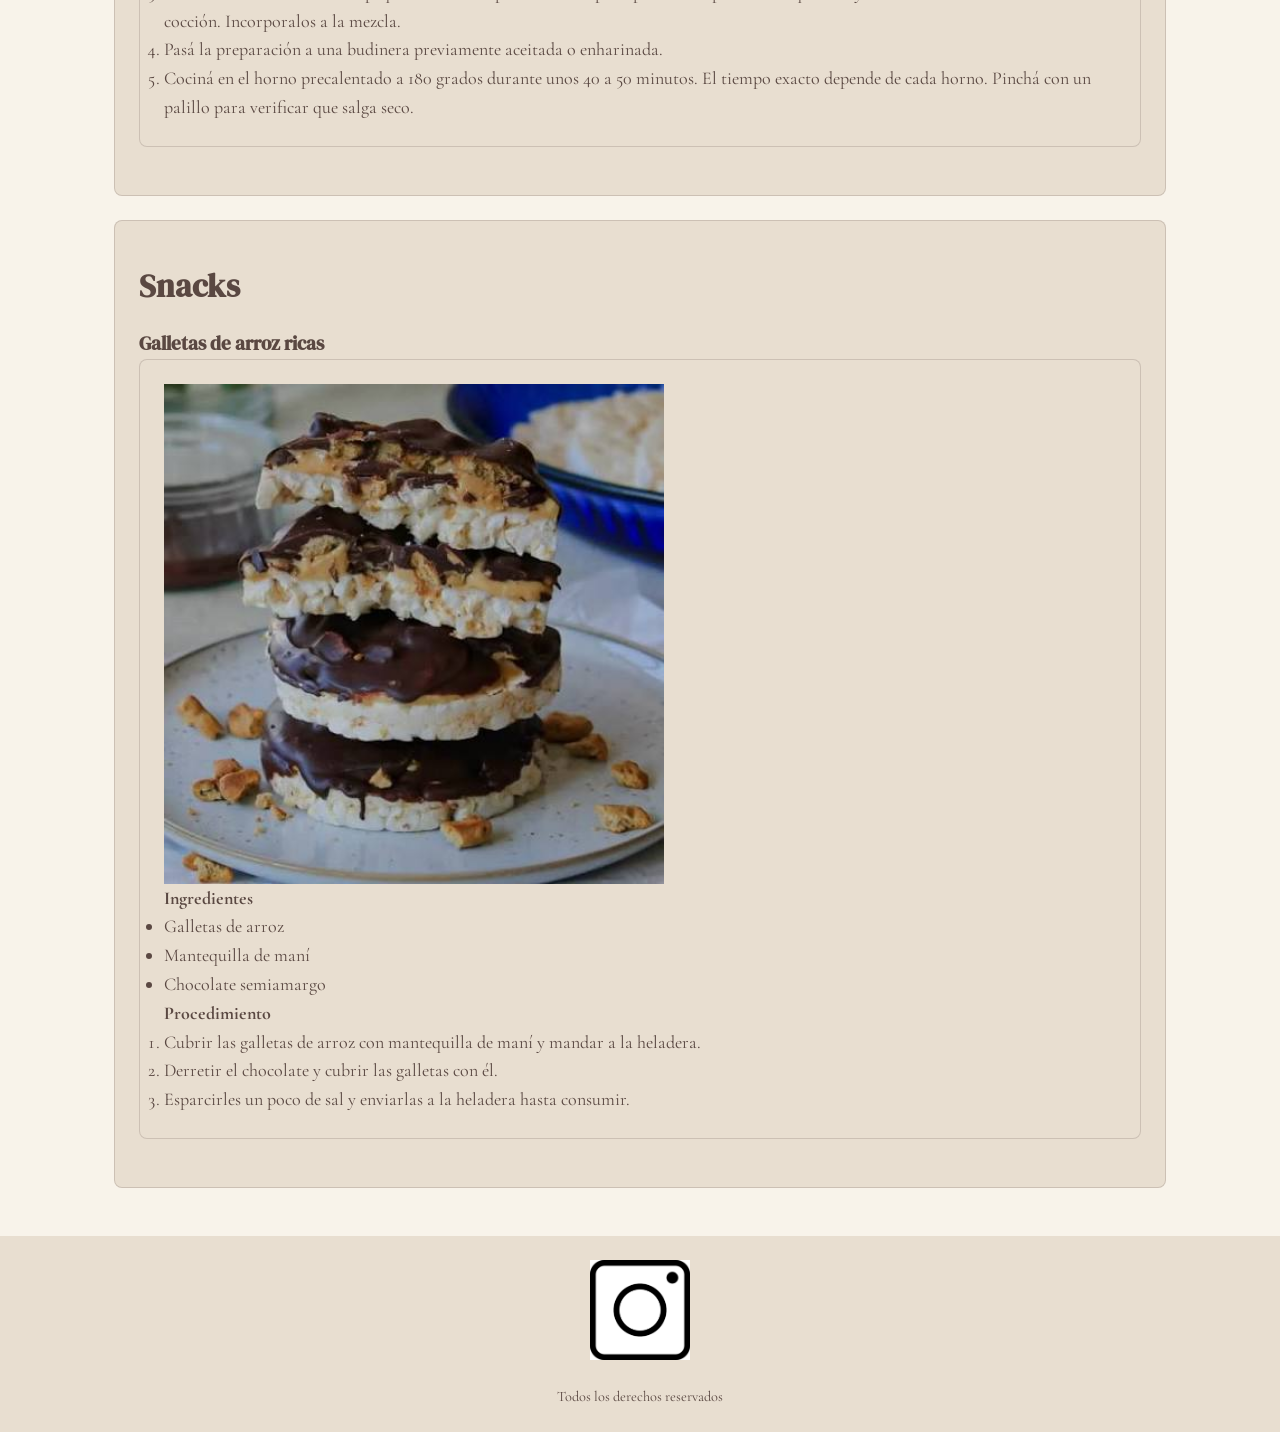
<file: pages/saludable.html>
<!DOCTYPE html>
<html lang="es">
<head>
    <meta charset="UTF-8">
    <meta name="viewport" content="width=device-width, initial-scale=1.0">
    <title>Recetario | Saludables</title>
    <link rel="stylesheet" href="../styles/styles.css">
</head>

<body class="texto-general">
    <header class="encabezado-principal">
        <img class="foto-logo" src="../imagenes/logo.webp" alt="Logo de la página, un caldero sobre el fuego">

        <nav class="navegacion-principal">
            <ul class="lista-navegacion">
                <li><a class="btn-principal" href="../index.html">Inicio</a></li>
                <li><a class="btn-principal" href="dulce.html">Dulce</a></li>
                <li><a class="btn-principal" href="salado.html">Salado</a></li>
                <li><a class="btn-principal" href="basicos.html">Básicos</a></li>
                <li><a class="btn-principal" href="#">Saludables</a></li>
            </ul>
        </nav>
    </header>

    <main class="contenido-principal">
        <h1 class="titulo-principal">Saludables</h1>
        <p class="parrafo-receta">Recetas para ese antojo.</p>

        <section class="seccion-receta">
            <h2 class="subtitulo-categoria">Dulces</h2>

            <article class="articulo-informativo">
                <h3 class="subtitulo-receta">Budín de banana vegano</h3>

                <section class="seccion-receta">
                    <img class="foto-receta imagen-general" src="../imagenes/budin_banana.jpg" alt="Foto de un budín de banana.">

                    <h4>Ingredientes</h4>
                    <ul>
                        <li>3 bananas maduras</li>
                        <li>1 taza de harina leudante</li>
                        <li>1 taza de avena</li>
                        <li>1/2 taza de aceite</li>
                        <li>1/2 taza de azúcar</li>
                        <li>1/2 cucharadita de sal</li>
                        <li>1/4 de taza de agua</li>
                        <li>100 g de chocolate o chips de chocolate</li>
                    </ul>

                    <h4>Procedimiento</h4>
                    <ol>
                        <li>Procesá o pisá bien las bananas en un bol hasta formar un puré.</li>
                        <li>Agregá el aceite, el azúcar, la sal, el agua, la harina leudante y la avena. Batí hasta integrar bien todos los ingredientes.</li>
                        <li>Cortá el chocolate en trozos pequeños o usá chips. Pasalos un poco por harina para evitar que se vayan al fondo del budín durante la cocción. Incorporalos a la mezcla.</li>
                        <li>Pasá la preparación a una budinera previamente aceitada o enharinada.</li>
                        <li>Cociná en el horno precalentado a 180 grados durante unos 40 a 50 minutos. El tiempo exacto depende de cada horno. Pinchá con un palillo para verificar que salga seco.</li>
                    </ol>
                </section>
            </article>
        </section>

        <section class="seccion-receta">
            <h2 class="subtitulo-categoria">Snacks</h2>

            <article class="articulo-informativo">
                <h3 class="subtitulo-receta">Galletas de arroz ricas</h3>

                <section class="seccion-receta">
                    <img class="foto-receta imagen-general" src="../imagenes/galletas_arroz.jpg" alt="Foto de una pila de galletas de arroz con mantequilla de maní y chocolate.">

                    <h4>Ingredientes</h4>
                    <ul>
                        <li>Galletas de arroz</li>
                        <li>Mantequilla de maní</li>
                        <li>Chocolate semiamargo</li>
                    </ul>

                    <h4>Procedimiento</h4>
                    <ol>
                        <li>Cubrir las galletas de arroz con mantequilla de maní y mandar a la heladera.</li>
                        <li>Derretir el chocolate y cubrir las galletas con él.</li>
                        <li>Esparcirles un poco de sal y enviarlas a la heladera hasta consumir.</li>
                    </ol>
                </section>
            </article>
        </section>
    </main>

   <footer class="pie-pagina">
        <ul class="lista-redes">
            <li>
                <a href="https://www.instagram.com/maggiealmiron_?utm_source=ig_web_button_share_sheet&stkn=ZDNlZDc0MzIxNw==" target="_blank" rel="noopener noreferrer">
                    <img class= "foto-logo" src="../imagenes/instagram.png" alt="Logo de Instagram">
                </a>
            </li>
        </ul>

        <p class="texto-pie">Todos los derechos reservados</p>
    </footer>
</body>
</html>
</file>
<file: styles/styles.css>
@import url('https://fonts.googleapis.com/css2?family=Cormorant+Garamond:ital,wght@0,300..700;1,300..700&family=DM+Serif+Display:ital@0;1&display=swap');


/* ==================================================
   1. CONFIGURACIÓN GENERAL
   ================================================== */
* {
    margin: 0;
    padding: 0;
    box-sizing: border-box;
}

/* ==================================================
   2. TIPOGRAFÍA
   ================================================== */

.texto-general {
    font-family: 'Cormorant Garamond', sans-serif;
    font-size: 18px;
    line-height: 1.6;
    color: #5A4842;
    background-color: #F8F3EA;
}

.titulo-principal {
    font-family: 'DM Serif Display', sans-serif;
    font-size: 2.5rem;
    line-height: 1.6;
}
.subtitulo-categoria {
    font-family: 'DM Serif Display', sans-serif;
    font-size: 2rem;
    margin-top: 1rem;
}
.subtitulo-receta {
    font-family: 'DM Serif Display', sans-serif;
    font-size: 1.2rem;
    margin-top: 1rem;
}

.parrafo-receta {
    font-weight: 400;
    margin-bottom: 1rem;
}


/* ==================================================
   3. HEADER
   ================================================== */

.encabezado-principal {
    background: linear-gradient(135deg, #A8B5A0, #C5CDBD);
    color: #5A4842;
    padding: 2.5rem 1rem;
}


/* ==================================================
   4. NAVEGACIÓN
   ================================================== */

.navegacion-principal {
    padding: 1rem 0;
}

.lista-navegacion {
    list-style: none;
    display: flex;
    justify-content: center;
    align-items: center;
    gap: 1rem;
    flex-wrap: wrap;
}

.btn-principal {
    display: inline-block;
    background-color: #5A4842;
    color: #F8F3EA;
    padding: 0.6rem 1.2rem;
    border: none;
    border-radius: 4px;
    cursor: pointer;
    text-decoration: none;
}


/* ==================================================
   5. CONTENIDO PRINCIPAL
   ================================================== */

.contenido-principal {
    max-width: 1100px;
    margin: 0 auto;
    padding: 1.5rem;
}


/* ==================================================
   6. SECCIONES Y ARTÍCULOS
   ================================================== */

.seccion-receta,
.seccion-presentacion,
.seccion-informativa {
    background-color: #E8DED0;
    border: 1px solid rgba(90, 72, 66, 0.2);
    border-radius: 8px;
    padding: 1.5rem;
    margin-bottom: 1.5rem;
}

.articulo-presentacion,
.articulo-informativo {
    margin-bottom: 1rem;
}

.lista-categorias {
    padding-left: 1.5rem;
}


/* ==================================================
   7. IMÁGENES
   ================================================== */

.imagen-general {
    max-width: 100%;
    display: block;
}

.foto-logo {
    width: 100px;
}

.foto-receta {
    width: 500px;
}

.imagen-presentacion {
    max-width: 100%;
    width: 500px;
    height: auto;
    margin: 1rem auto;
}


/* ==================================================
   8. ENLACES
   ================================================== */

.enlace-receta {
    color: #5A4842;
}

/* ==================================================
   9. FOOTER
   ================================================== */

.pie-pagina {
    background-color: #E8DED0;
    color: #5A4842;
    padding: 1.5rem;
    text-align: center;
}

.lista-redes {
    list-style: none;
}

.texto-pie {
    font-size: 0.9rem;
    margin-top: 1rem;
}
</file>
